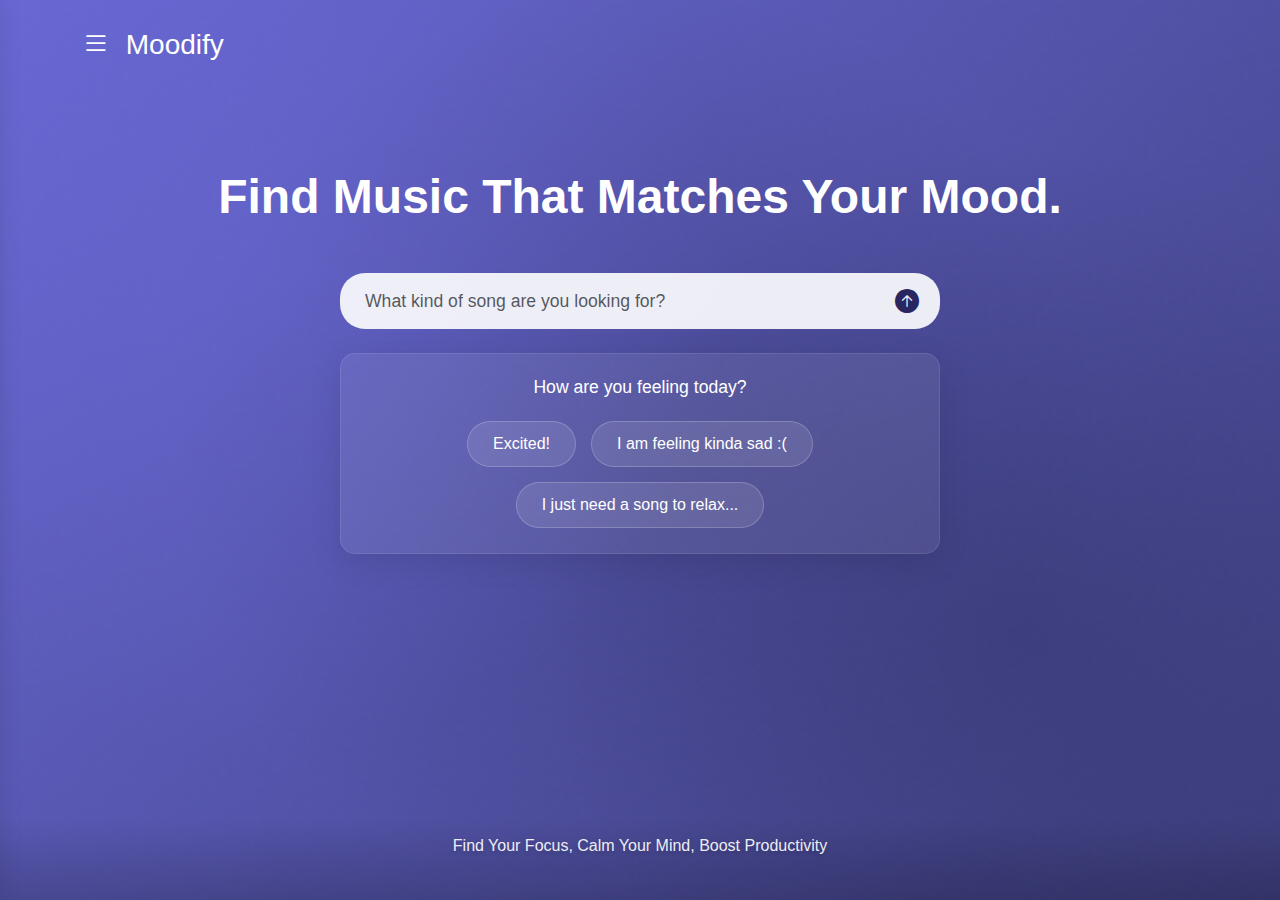
<file: Moodify Prototype - Front End/index.html>
<!DOCTYPE html>
<html lang="en">
<head>
    <meta charset="UTF-8">
    <meta name="viewport" content="width=device-width, initial-scale=1.0">
    <link rel="icon" href="images/Moodify-Logo.png" type="image/png">
    <title>Moodify</title>
    <link href="https://cdn.jsdelivr.net/npm/bootstrap@5.3.0/dist/css/bootstrap.min.css" rel="stylesheet">
    <link rel="stylesheet" href="https://cdn.jsdelivr.net/npm/bootstrap-icons@1.11.0/font/bootstrap-icons.css">
    <link rel="stylesheet" href="styles.css">
</head>
<body>
    <!-- Sidebar -->
    <div class="sidebar" id="sidebar">
        <div class="sidebar-header">
            <div class="sidebar-logo">
                <img src="images/Moodify-Logo.png" alt="Moodify Logo" class="menu-logo">
                <h4 class="text-white mb-4 mt-4">Menu</h4>
            </div>
            <button class="btn-close-sidebar" id="closeSidebar">
                <i class="bi bi-x-lg"></i>
            </button>
        </div>
        <div class="sidebar-menu">
            <a href="#" class="menu-item">
                <i class="bi bi-graph-up"></i>
                Mood Analysis
            </a>
            <a href="#" class="menu-item">
                <i class="bi bi-moon-stars"></i>
                Ambient Mode
            </a>
            <a href="#" class="menu-item">
                <i class="bi bi-people"></i>
                Share Study Sessions
            </a>
            <a href="#" class="menu-item">
                <i class="bi bi-music-note-list"></i>
                Goal-Oriented Playlist
            </a>
            <a href="#" class="menu-item">
                <i class="bi bi-clock-history"></i>
                Mood History Tracking
            </a>
            <a href="#" class="menu-item">
                <i class="bi bi-devices"></i>
                Multi-Device Sync
            </a>
        </div>
    </div>
    <!-- Sidebar Overlay -->
    <div class="sidebar-overlay" id="sidebarOverlay"></div>

    <!-- Main Container -->
    <div class="main-container">
        <!-- Navigation -->
        <nav class="navbar p-4">
            <div class="container">
                <div class="navbar-brand text-white fs-3">
                    <i class="bi bi-list me-2" id="menuToggle" style="cursor: pointer;"></i>
                    <a href="/" onclick="window.location.reload(); return false;" style="text-decoration: none; color: white;">
                        Moodify
                    </a>
                </div>
            </div>
        </nav>

        <!-- Main Content -->
        <div class="container text-center main-content">
            <h1 class="main-title mb-5">Find Music That Matches Your Mood.</h1>
            
            <!-- Search Section -->
            <div class="search-container">
                <div class="search-box mb-4">
                    <input type="text" class="form-control" id="moodInput" placeholder="What kind of song are you looking for?">
                    <button class="btn-arrow" id="submitMood">
                        <i class="bi bi-arrow-up-circle-fill"></i>
                    </button>
                    <div class="loading-spinner" id="loadingSpinner">
                        <div class="spinner-border text-primary" role="status">
                            <span class="visually-hidden">Loading...</span>
                        </div>
                    </div>
                </div>

                <!-- Mood Selection -->
                <div class="mood-section">
                    <p class="mood-question mb-4">How are you feeling today?</p>
                    <div class="mood-buttons">
                        <button class="btn mood-btn" data-mood="excited">Excited!</button>
                        <button class="btn mood-btn" data-mood="sad">I am feeling kinda sad :(</button>
                        <button class="btn mood-btn" data-mood="relax">I just need a song to relax...</button>
                    </div>
                </div>

                <!-- Add this after the mood-section div -->
                <div class="results-section" id="resultsSection" style="display: none;">
                    <h3 class="text-white mb-4">Here are some songs for your mood:</h3>
                    <div class="results-container" id="resultsContainer">
                        <!-- Results will be inserted here -->
                    </div>
                </div>
            </div>
        </div>

        <!-- Add this before closing the main-container div -->
        <div class="footer-text">
            <p>Find Your Focus, Calm Your Mind, Boost Productivity</p>
        </div>
    </div>

    <!-- Scripts -->
    <script src="js/playlist-data.js"></script>
    <script src="js/sidebar.js"></script>
    <script src="js/mood-processor.js"></script>
</body>
</html>
</file>
<file: Moodify Prototype - Front End/styles.css>
body {
    margin: 0;
    padding: 0;
    min-height: 100vh;
    font-family: -apple-system, BlinkMacSystemFont, 'Segoe UI', Roboto, Oxygen, Ubuntu, Cantarell, sans-serif;
    overflow-x: hidden;
    position: relative;
    line-height: 1;
}

.main-container {
    min-height: 100vh;
    background: linear-gradient(135deg, 
        #6968D4 0%, 
        #2D2E5F 35%,
        #1F2044 65%,
        #1F2044 100%
    );
    padding: 0;
    position: relative;
    background-size: 400% 400%;
    animation: gradientAnimation 12s ease infinite;
    display: flex;
    flex-direction: column;
    margin-top: 0;
    top: 0;
}

.main-container::before {
    content: '';
    position: absolute;
    top: 0;
    left: 0;
    right: 0;
    bottom: 0;
    background: 
        radial-gradient(circle at 20% 30%, rgba(105, 104, 212, 0.4) 0%, transparent 40%),
        radial-gradient(circle at 80% 70%, rgba(45, 46, 95, 0.4) 0%, transparent 40%),
        radial-gradient(circle at 50% 50%, rgba(31, 32, 68, 0.2) 0%, transparent 60%);
    pointer-events: none;
}

.main-container::after {
    content: '';
    position: absolute;
    top: 0;
    left: 0;
    right: 0;
    bottom: 0;
    background: url('data:image/svg+xml,<svg viewBox="0 0 200 200" xmlns="http://www.w3.org/2000/svg"><filter id="noise"><feTurbulence type="fractalNoise" baseFrequency="0.65" numOctaves="3" stitchTiles="stitch"/></filter><rect width="100%" height="100%" filter="url(%23noise)" opacity="0.05"/></svg>');
    pointer-events: none;
    opacity: 0.15;
}

.main-content {
    padding-top: 80px;
    flex-grow: 1;
    position: relative;
    z-index: 1;
}

.main-title {
    color: white;
    font-size: 3rem;
    font-weight: 600;
}

.search-container {
    max-width: 600px;
    margin: 0 auto;
}

.search-box {
    position: relative;
}

.search-box input {
    background: rgba(255, 255, 255, 0.9);
    border-radius: 25px;
    padding: 15px 25px;
    font-size: 1.1rem;
    border: none;
}

.btn-arrow {
    position: absolute;
    right: 15px;
    top: 50%;
    transform: translateY(-50%);
    background: none;
    border: none;
    color: #2A265F;
    font-size: 1.5rem;
    transition: all 0.3s ease;
}

.btn-arrow:hover {
    color: #6B5ECD;
    transform: translateY(-50%) scale(1.1);
    cursor: pointer;
}

.btn-arrow:active {
    transform: translateY(-50%) scale(0.95);
}

.mood-section {
    background: rgba(255, 255, 255, 0.08);
    border-radius: 15px;
    padding: 25px;
    margin-top: 20px;
    border: 1px solid rgba(255, 255, 255, 0.1);
    box-shadow: 0 8px 32px rgba(0, 0, 0, 0.1);
}

.mood-question {
    color: white;
    font-size: 1.1rem;
    margin-bottom: 20px;
}

.mood-buttons {
    display: flex;
    flex-wrap: wrap;
    gap: 15px;
    justify-content: center;
}

.mood-btn {
    background: rgba(255, 255, 255, 0.1);
    color: white;
    border: 1px solid rgba(255, 255, 255, 0.2);
    border-radius: 25px;
    padding: 10px 25px;
    transition: all 0.3s ease;
}

.mood-btn:hover {
    background: rgba(255, 255, 255, 0.2);
    color: white;
    transform: translateY(-2px);
}

.footer-text {
    color: white;
    text-align: center;
    z-index: 1;
    opacity: 0.9;
    padding: 20px 0 30px 0;
    width: 100%;
    background: linear-gradient(to bottom, transparent, rgba(0, 0, 0, 0.2));
    position: relative;
    z-index: 1;
}

.footer-text p {
    text-shadow: 0 2px 4px rgba(0, 0, 0, 0.2);
}

@media (max-width: 768px) {
    .main-title {
        font-size: 2rem;
        padding: 0 20px;
    }

    .search-container {
        padding: 0 20px;
    }

    .mood-buttons {
        flex-direction: column;
    }

    .mood-btn {
        width: 100%;
    }
}

.sidebar {
    position: fixed;
    left: -300px;
    top: 0;
    width: 300px;
    height: 100vh;
    background: rgba(42, 38, 95, 0.98);
    z-index: 1000;
    transition: left 0.3s ease;
    backdrop-filter: blur(10px);
    box-shadow: 2px 0 20px rgba(0, 0, 0, 0.1);
}

.sidebar.active {
    left: 0;
}

.sidebar-header {
    padding: 20px;
    display: flex;
    justify-content: space-between;
    align-items: center;
    border-bottom: 1px solid rgba(255, 255, 255, 0.1);
}

.btn-close-sidebar {
    background: none;
    border: none;
    color: white;
    font-size: 1.5rem;
    cursor: pointer;
    padding: 5px;
}

.sidebar-menu {
    padding: 20px 0;
}

.menu-item {
    display: flex;
    align-items: center;
    padding: 15px 20px;
    color: white;
    text-decoration: none;
    transition: all 0.3s ease;
    border-left: 3px solid transparent;
}

.menu-item:hover {
    background: rgba(255, 255, 255, 0.1);
    border-left: 3px solid #6B5ECD;
    color: white;
}

.menu-item i {
    margin-right: 15px;
    font-size: 1.2rem;
}

.sidebar-overlay {
    position: fixed;
    top: 0;
    left: 0;
    width: 100%;
    height: 100%;
    background: rgba(0, 0, 0, 0.5);
    z-index: 999;
    display: none;
    backdrop-filter: blur(3px);
}

.sidebar-overlay.active {
    display: block;
}

/* Add hover effect for the menu toggle button */
#menuToggle:hover {
    opacity: 0.8;
}

.loading-spinner {
    position: absolute;
    right: 15px;
    top: 50%;
    transform: translateY(-50%);
    display: none;
}

.loading-spinner.active {
    display: block;
}

.btn-arrow.loading {
    display: none;
}

.mood-btn.disabled {
    opacity: 0.6;
    pointer-events: none;
}

.mood-btn.processing {
    background: rgba(107, 94, 205, 0.3);
    border-color: #6B5ECD;
}

.results-section {
    background: rgba(255, 255, 255, 0.08);
    border-radius: 15px;
    padding: 25px;
    margin-top: 20px;
    max-width: 800px;
    margin-left: auto;
    margin-right: auto;
    margin-bottom: 40px;
    backdrop-filter: blur(10px);
    border: 1px solid rgba(255, 255, 255, 0.1);
    box-shadow: 0 8px 32px rgba(0, 0, 0, 0.1);
}

.song-card {
    background: rgba(255, 255, 255, 0.1);
    border-radius: 10px;
    padding: 12px 16px;
    margin-bottom: 15px;
    display: flex;
    align-items: center;
    gap: 16px;
    transition: all 0.3s ease;
    cursor: pointer;
}

.song-card:hover {
    background: rgba(255, 255, 255, 0.2);
    transform: translateY(-2px);
}

.song-thumbnail {
    width: 80px;
    height: 80px;
    border-radius: 4px;
    overflow: hidden;
    flex-shrink: 0;
}

.song-thumbnail img {
    width: 100%;
    height: 100%;
    object-fit: cover;
}

.song-info {
    flex: 1;
    text-align: left;
    color: white;
    display: flex;
    flex-direction: column;
    gap: 4px;
    margin-right: 40px;
}

.song-title {
    font-size: 1rem;
    line-height: 1.4;
    margin: 0;
}

.song-album {
    font-size: 0.85rem;
    opacity: 0.7;
    margin: 0;
}

.song-duration {
    color: white;
    opacity: 0.7;
    font-size: 0.85rem;
    flex-shrink: 0;
    margin-left: auto;
    padding-right: 10px;
}

@keyframes gradientAnimation {
    0% {
        background-position: 0% 50%;
    }
    25% {
        background-position: 100% 50%;
    }
    50% {
        background-position: 50% 100%;
    }
    75% {
        background-position: 0% 50%;
    }
    100% {
        background-position: 50% 0%;
    }
}

.mood-btn.selected {
    background: rgba(255, 255, 255, 0.2);
    border-color: #6968D4;
    transform: translateY(-2px);
}

.sidebar-logo {
    display: flex;
    align-items: center;
    gap: 1rem;
}

.menu-logo {
    width: 30px;
    height: 30px;
    object-fit: contain;
}

/* Update existing sidebar-header styles */
.sidebar-header {
    display: flex;
    justify-content: space-between;
    align-items: center;
    padding: 1.5rem;
    border-bottom: 1px solid rgba(255, 255, 255, 0.1);
}
</file>
